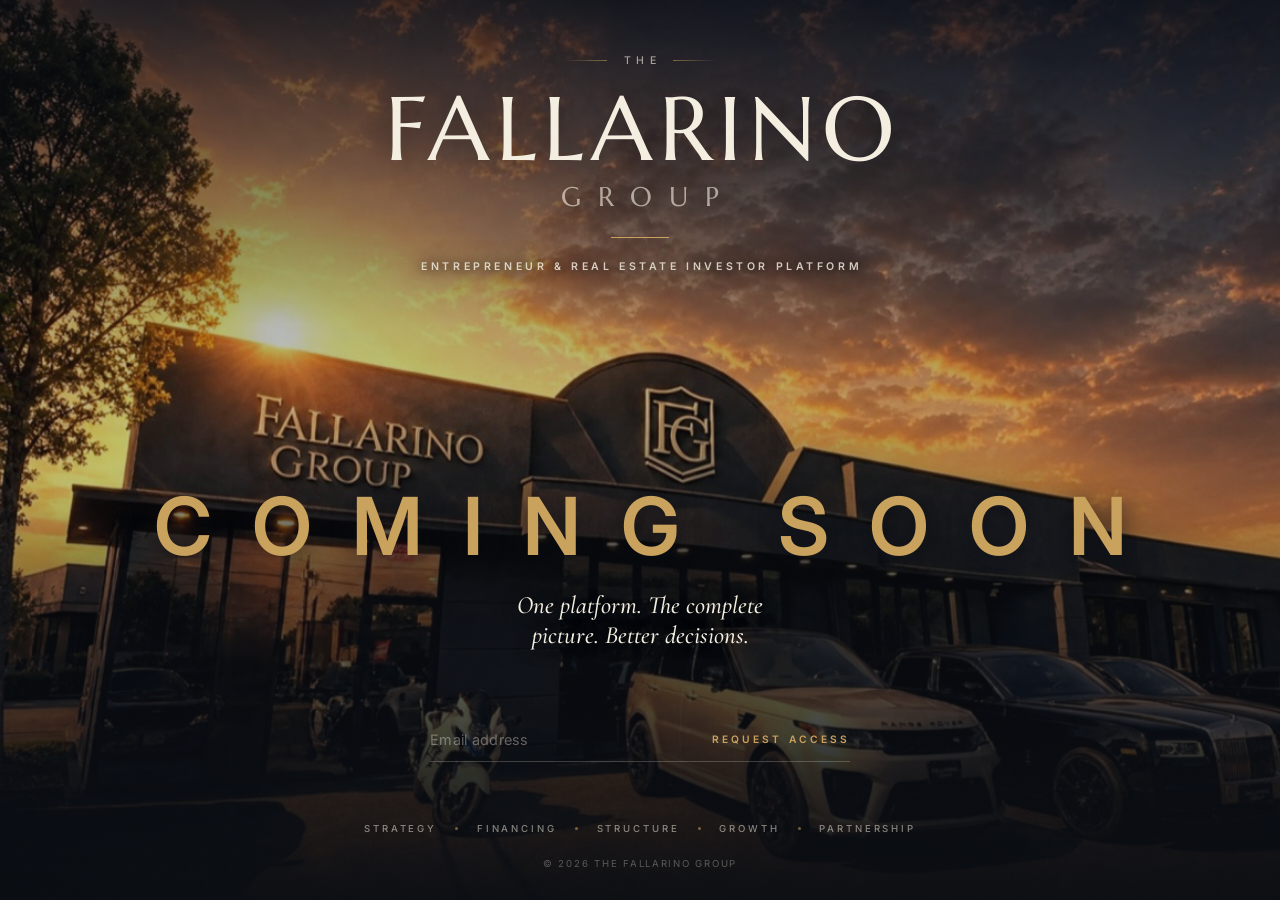
<file: index.html>
<!doctype html>
<html lang="en">
<head>
  <meta charset="utf-8">
  <meta name="viewport" content="width=device-width, initial-scale=1, viewport-fit=cover">
  <title>The Fallarino Group · Entrepreneur &amp; Real Estate Investor Platform</title>
  <meta name="description" content="A private platform for entrepreneurs and real-estate investors. One platform. The complete picture. Better decisions. Coming soon.">
  <meta name="theme-color" content="#0a0d12">

  <!-- Open Graph / social cards -->
  <meta property="og:type" content="website">
  <meta property="og:title" content="The Fallarino Group">
  <meta property="og:description" content="Entrepreneur &amp; real-estate investor platform. One platform. The complete picture. Better decisions. Coming soon.">
  <meta property="og:url" content="https://thefallarinogroup.com/">
  <meta property="og:image" content="https://thefallarinogroup.com/assets/og.jpg">
  <meta name="twitter:card" content="summary_large_image">

  <link rel="icon" type="image/svg+xml" href="favicon.svg">

  <link rel="preconnect" href="https://fonts.googleapis.com">
  <link rel="preconnect" href="https://fonts.gstatic.com" crossorigin>
  <link href="https://fonts.googleapis.com/css2?family=Cormorant+Garamond:ital,wght@1,500;1,600&family=Inter:wght@400;500;600&family=Marcellus&display=swap" rel="stylesheet">

  <link rel="preload" as="image" href="assets/storefront-wide-b-15.jpg">
  <link rel="stylesheet" href="css/style.css">
</head>
<body>

  <div class="stage">

    <!-- Photography: one wide plate, responsively cropped -->
    <img
      class="backdrop"
      src="assets/storefront-wide-b-15.jpg"
      srcset="assets/storefront-wide-b-15.jpg 1440w, assets/storefront-wide-b-2x.jpg 2688w"
      sizes="100vw"
      alt="The Fallarino Group storefront at dusk, with a Range Rover, Rolls-Royce and Hayabusa parked out front"
      fetchpriority="high">

    <!-- Cinematic grade -->
    <div class="scrim scrim-top" aria-hidden="true"></div>
    <div class="scrim scrim-bottom" aria-hidden="true"></div>
    <div class="vignette" aria-hidden="true"></div>
    <div class="grain" aria-hidden="true"></div>

    <main class="content">

      <!-- Masthead — set in the sky -->
      <header class="masthead">
        <p class="the reveal" style="--d:.15s"><span>The</span></p>
        <h1 class="wordmark">
          <span class="fallarino reveal" style="--d:.3s">Fallarino</span>
          <span class="group reveal" style="--d:.45s">Group</span>
        </h1>
        <div class="rule rule-draw reveal" style="--d:.7s" aria-hidden="true"></div>
        <p class="eyebrow reveal" style="--d:.85s">Entrepreneur &amp; Real&nbsp;Estate Investor Platform</p>
      </header>

      <div class="spacer spacer-sky" aria-hidden="true"></div>

      <!-- Centre stage — the status, unmissable -->
      <section class="center">
        <p class="status reveal" style="--d:1.05s">Coming Soon</p>
        <p class="thesis reveal" style="--d:1.2s">One platform. The complete picture. Better&nbsp;decisions.</p>
      </section>

      <div class="spacer spacer-ground" aria-hidden="true"></div>

      <!-- Action — grounded on the asphalt -->
      <footer class="foot">
        <form id="access-form" class="access reveal" style="--d:1.35s" novalidate>
          <label class="visually-hidden" for="email">Email address</label>
          <input id="email" name="email" type="email" required
                 placeholder="Email address" autocomplete="email" spellcheck="false">
          <button type="submit">Request Access</button>
        </form>
        <p class="form-note" id="form-note" role="status" aria-live="polite"></p>

        <div class="pillars reveal" style="--d:1.55s">
          <span>Strategy</span><span class="dot" aria-hidden="true"></span>
          <span>Financing</span><span class="dot" aria-hidden="true"></span>
          <span>Structure</span><span class="dot" aria-hidden="true"></span>
          <span>Growth</span><span class="dot" aria-hidden="true"></span>
          <span>Partnership</span>
        </div>

        <p class="legal reveal" style="--d:1.7s">&copy; <span id="year">2026</span> The Fallarino Group</p>
      </footer>

    </main>
  </div>

  <script src="js/main.js" defer></script>
</body>
</html>
</file>
<file: css/style.css>
/* ————————————————————————————————————————————————
   The Fallarino Group — splash
   Ink & champagne. One gold. One serif. No noise.
———————————————————————————————————————————————— */

:root {
  --ink: #0a0d12;
  --cream: #f4eee1;
  --cream-dim: rgba(244, 238, 225, 0.62);
  --stone: rgba(233, 226, 211, 0.55);
  --gold: #c9a25e;
  --gold-soft: rgba(201, 162, 94, 0.55);
  --hairline: rgba(244, 238, 225, 0.22);

  --font-display: "Marcellus", "Times New Roman", serif;
  --font-serif: "Cormorant Garamond", Georgia, serif;
  --font-sans: "Inter", -apple-system, "Helvetica Neue", sans-serif;
}

* { margin: 0; padding: 0; box-sizing: border-box; }

html { color-scheme: dark; }

body {
  background: var(--ink);
  color: var(--cream);
  font-family: var(--font-sans);
  -webkit-font-smoothing: antialiased;
  text-rendering: optimizeLegibility;
  overflow-x: hidden;
}

/* ——— Stage ——— */

.stage {
  position: relative;
  min-height: 100svh;
  overflow: hidden;
}

.backdrop {
  position: absolute;
  inset: 0;
  width: 100%;
  height: 100%;
  object-fit: cover;
  /* portrait slice of the wide plate: crest above, Range Rover below */
  object-position: 41% 55%;
  animation: settle 14s cubic-bezier(0.16, 1, 0.3, 1) both;
}

@keyframes settle {
  from { transform: scale(1.07); }
  to   { transform: scale(1); }
}

/* Landscape screens: anchor the crop to the left so the sunburst,
   signage and crest hold the frame and the trailing car row gives way */
@media (min-aspect-ratio: 1/1) {
  .backdrop { object-position: 0% 55%; }

  /* drop the status just below the building's own lettering,
     onto the dark storefront glass */
  .center { transform: translateY(7.5vh); }
}

/* ——— Grade: scrims, vignette, grain ——— */

.scrim, .vignette, .grain {
  position: absolute;
  inset: 0;
  pointer-events: none;
}

.scrim-top {
  background: linear-gradient(
    180deg,
    rgba(10, 13, 18, 0.7) 0%,
    rgba(10, 13, 18, 0.42) 28%,
    rgba(10, 13, 18, 0) 56%
  );
}

.scrim-bottom {
  background: linear-gradient(
    0deg,
    rgba(10, 13, 18, 0.97) 0%,
    rgba(10, 13, 18, 0.86) 14%,
    rgba(10, 13, 18, 0.55) 32%,
    rgba(10, 13, 18, 0.2) 48%,
    rgba(10, 13, 18, 0) 64%
  );
}

.vignette {
  background: radial-gradient(
    120% 90% at 50% 42%,
    rgba(10, 13, 18, 0) 58%,
    rgba(10, 13, 18, 0.38) 100%
  );
}

.grain {
  opacity: 0.05;
  mix-blend-mode: overlay;
  background-image: url("data:image/svg+xml,%3Csvg xmlns='http://www.w3.org/2000/svg' width='140' height='140'%3E%3Cfilter id='n'%3E%3CfeTurbulence type='fractalNoise' baseFrequency='0.9' numOctaves='2'/%3E%3C/filter%3E%3Crect width='140' height='140' filter='url(%23n)'/%3E%3C/svg%3E");
}

/* ——— Content ——— */

.content {
  position: relative;
  z-index: 1;
  display: flex;
  flex-direction: column;
  align-items: center;
  min-height: 100svh;
  padding: clamp(2.2rem, 6vh, 4.5rem) clamp(1.25rem, 5vw, 3rem)
           clamp(1.4rem, 3.5vh, 2.4rem);
  text-align: center;
}

.spacer { flex: 1; }

/* ——— Masthead ——— */

.the {
  display: flex;
  justify-content: center;
  align-items: center;
  gap: 1.1rem;
  font-size: 0.66rem;
  font-weight: 500;
  letter-spacing: 0.5em;
  text-transform: uppercase;
  color: var(--cream-dim);
}

/* cancel the trailing tracked space so the word sits dead-centre
   between its hairlines */
.the span { margin-right: -0.5em; }

.the::before, .the::after {
  content: "";
  height: 1px;
  width: 44px;
}
.the::before { background: linear-gradient(90deg, transparent, var(--gold-soft)); }
.the::after  { background: linear-gradient(90deg, var(--gold-soft), transparent); }

.wordmark {
  font-family: var(--font-display);
  font-weight: 400;
  line-height: 1.04;
  text-shadow: 0 2px 28px rgba(10, 13, 18, 0.45);
}

.fallarino {
  display: block;
  font-size: clamp(2.7rem, 9.6vw, 5.6rem);
  letter-spacing: 0.075em;
  padding-left: 0.075em;
  text-transform: uppercase;
  margin-top: 1rem;
}

.group {
  display: block;
  font-size: clamp(1.05rem, 3.3vw, 1.7rem);
  letter-spacing: 0.62em;
  padding-left: 0.62em;
  text-transform: uppercase;
  color: var(--cream-dim);
  margin-top: 0.45rem;
}

.rule {
  width: 58px;
  height: 1px;
  margin: 1.6rem auto 1.35rem;
  background: var(--gold);
}

.rule-draw { transform-origin: center; }

.eyebrow {
  font-size: 0.66rem;
  font-weight: 600;
  letter-spacing: 0.34em;
  padding-left: 0.34em;
  text-transform: uppercase;
  color: rgba(244, 238, 225, 0.82);
  text-shadow: 0 1px 10px rgba(10, 13, 18, 0.75), 0 0 24px rgba(10, 13, 18, 0.6);
}

/* ——— Centre stage ——— */

.center {
  position: relative;
  display: flex;
  flex-direction: column;
  align-items: center;
  padding: 1rem 0;
}

/* soft halo so the status reads over any part of the photograph */
.center::before {
  content: "";
  position: absolute;
  inset: -3rem -5rem;
  background: radial-gradient(
    50% 50% at 50% 50%,
    rgba(10, 13, 18, 0.5) 0%,
    rgba(10, 13, 18, 0.28) 55%,
    rgba(10, 13, 18, 0) 100%
  );
  pointer-events: none;
  z-index: -1;
}

.status {
  font-size: clamp(2.4rem, 1.4rem + 4.5vw, 5.5rem);
  font-weight: 600;
  letter-spacing: 0.5em;
  padding-left: 0.5em;
  text-transform: uppercase;
  color: var(--gold);
  text-shadow: 0 2px 22px rgba(10, 13, 18, 0.65);
}

/* Portrait screens: keep Coming Soon on a single line, sized to the
   viewport, with slightly tighter tracking so it stays as big as possible.
   Weight the spacers (not a transform) to seat the block below the crest —
   real layout, so it can never overlap the form on short viewports. */
@media (max-aspect-ratio: 1/1) {
  .status {
    font-size: clamp(1.4rem, 8.4vw, 3.4rem);
    letter-spacing: 0.3em;
    padding-left: 0.3em;
    white-space: nowrap;
  }
  .spacer-sky { flex: 5; }
  .spacer-ground { flex: 1; }
}

.thesis {
  font-family: var(--font-serif);
  font-style: italic;
  font-weight: 500;
  font-size: clamp(1.2rem, 2.7vw, 1.55rem);
  color: var(--cream);
  margin-top: 1rem;
  max-width: 30ch;
  text-wrap: balance;
  text-shadow: 0 1px 16px rgba(10, 13, 18, 0.6);
}

/* ——— Foot ——— */

.foot {
  display: flex;
  flex-direction: column;
  align-items: center;
  width: 100%;
}

/* Email capture */

.access {
  display: flex;
  align-items: stretch;
  width: min(100%, 420px);
  border-bottom: 1px solid var(--hairline);
  transition: border-color 0.35s ease;
}

.access:focus-within { border-color: var(--gold-soft); }

.access input {
  flex: 1;
  min-width: 0;
  background: transparent;
  border: 0;
  outline: 0;
  padding: 0.8rem 0.25rem 0.8rem 0;
  font-family: var(--font-sans);
  font-size: 0.9rem;
  font-weight: 400;
  color: var(--cream);
  caret-color: var(--gold);
}

.access input::placeholder {
  color: rgba(244, 238, 225, 0.38);
  letter-spacing: 0.02em;
}

.access button {
  background: transparent;
  border: 0;
  cursor: pointer;
  font-family: var(--font-sans);
  font-size: 0.64rem;
  font-weight: 600;
  letter-spacing: 0.3em;
  text-transform: uppercase;
  color: var(--gold);
  padding: 0.8rem 0 0.8rem 1.2rem;
  white-space: nowrap;
  transition: color 0.3s ease, opacity 0.3s ease;
}

.access button:hover { color: #e0be7d; }
.access button:disabled { opacity: 0.45; cursor: default; }

.form-note {
  min-height: 1.2rem;
  margin-top: 0.7rem;
  font-size: 0.72rem;
  letter-spacing: 0.06em;
  color: var(--stone);
}

.form-note.ok { color: #d7c294; }

/* Pillars */

.pillars {
  display: flex;
  flex-wrap: wrap;
  justify-content: center;
  align-items: center;
  column-gap: 1.15rem;
  row-gap: 0.55rem;
  margin-top: 1.9rem;
  font-size: 0.6rem;
  font-weight: 500;
  letter-spacing: 0.3em;
  text-transform: uppercase;
  color: var(--stone);
}

.pillars .dot {
  width: 3px;
  height: 3px;
  border-radius: 50%;
  background: var(--gold-soft);
}

.legal {
  margin-top: 1.5rem;
  font-size: 0.6rem;
  letter-spacing: 0.18em;
  text-transform: uppercase;
  color: rgba(244, 238, 225, 0.32);
}

/* ——— Reveal choreography ——— */

.reveal {
  opacity: 0;
  animation: rise 1.15s cubic-bezier(0.22, 1, 0.36, 1) both;
  animation-delay: var(--d, 0s);
}

@keyframes rise {
  from { opacity: 0; transform: translateY(16px); }
  to   { opacity: 1; transform: translateY(0); }
}

.rule-draw {
  animation: rise 1.15s cubic-bezier(0.22, 1, 0.36, 1) both,
             draw 1.3s cubic-bezier(0.22, 1, 0.36, 1) both;
  animation-delay: var(--d, 0s);
}

@keyframes draw {
  from { transform: scaleX(0); }
  to   { transform: scaleX(1); }
}

.fallarino.reveal {
  animation: rise 1.15s cubic-bezier(0.22, 1, 0.36, 1) both,
             tighten 1.9s cubic-bezier(0.22, 1, 0.36, 1) both;
  animation-delay: var(--d, 0s);
}

@keyframes tighten {
  from { letter-spacing: 0.16em; }
  to   { letter-spacing: 0.075em; }
}

@media (prefers-reduced-motion: reduce) {
  .backdrop, .reveal, .rule-draw, .fallarino.reveal {
    animation: none;
    opacity: 1;
    transform: none;
  }
}

/* ——— Small & short screens ——— */

@media (max-width: 420px) {
  .pillars { column-gap: 0.85rem; }
  .access button { letter-spacing: 0.22em; padding-left: 0.9rem; }
}

@media (max-height: 620px) {
  .rule { margin: 1.1rem auto 0.95rem; }
  .thesis { margin-top: 0.6rem; }
  .pillars { margin-top: 1.2rem; }
  .legal { margin-top: 0.9rem; }
}

/* Short landscape viewports (laptops, small windows): tighten the whole
   composition so the foot clears the FG crest in the photograph. */
@media (orientation: landscape) and (max-height: 820px) {
  .content {
    padding-top: 1.7rem;
    padding-bottom: 1.1rem;
  }
  .fallarino { font-size: clamp(2.2rem, 6.2vh + 1rem, 3.8rem); margin-top: 0.7rem; }
  .group { font-size: clamp(0.95rem, 2.4vh, 1.3rem); margin-top: 0.35rem; }
  .rule { margin: 1rem auto 0.9rem; }
  .center { padding: 0.4rem 0; }
  .status { font-size: clamp(1.9rem, 7vh, 3.6rem); }
  .thesis { font-size: clamp(1.05rem, 2.4vh, 1.3rem); margin-top: 0.55rem; }
  .form-note { margin-top: 0.45rem; min-height: 1rem; }
  .pillars { margin-top: 1rem; }
  .legal { margin-top: 0.8rem; }
}

/* Real-phone heights (Safari bars included): compact the lower stack and
   anchor it near the form so nothing can reach up to the crest, whose
   bottom always sits at ~56% of the viewport in portrait.
   (Kept last in the file so it wins the cascade.) */
@media (max-aspect-ratio: 1/1) and (max-height: 860px) {
  .spacer-ground { flex: 0 0 0.75rem; }
  .center { padding: 0.4rem 0; }
  .status { font-size: clamp(1.3rem, 7.4vw, 2rem); }
  .thesis {
    font-size: clamp(0.9rem, 2.9vw, 1.05rem);
    margin-top: 0.7rem;
    max-width: none;
    white-space: nowrap;
  }
  .form-note { min-height: 0; margin-top: 0.4rem; }
  .pillars { margin-top: 1.1rem; }
  .legal { margin-top: 0.9rem; }
}

/* ——— A11y ——— */

.visually-hidden {
  position: absolute;
  width: 1px;
  height: 1px;
  overflow: hidden;
  clip: rect(0 0 0 0);
  white-space: nowrap;
}
</file>
